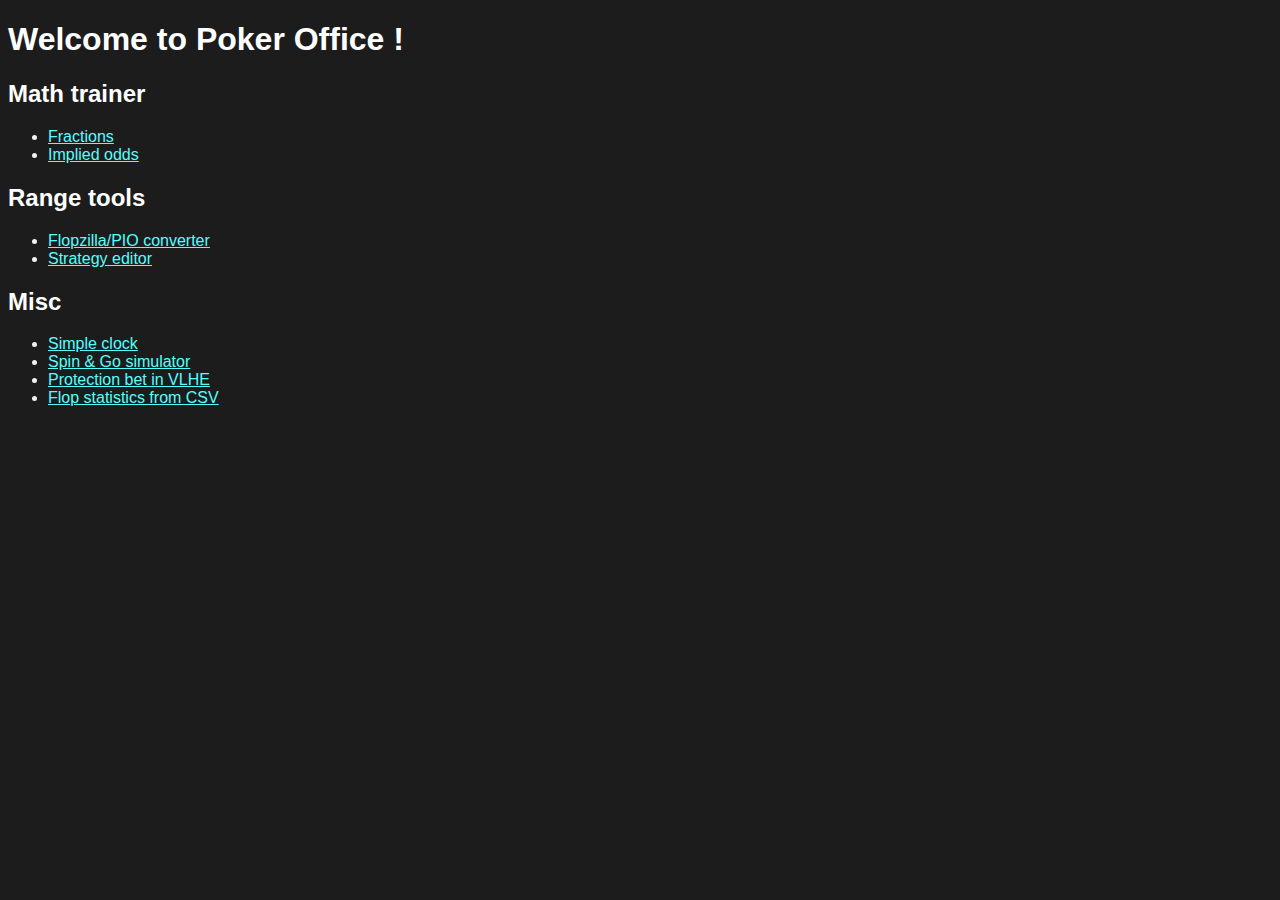
<file: index.html>
<!DOCTYPE html>
<html lang="en">
  <head>
    <meta charset="UTF-8">
    <title>Poker Office</title>
    <link rel="stylesheet" type="text/css" href="/style.css">
  </head>

  <body>
    <h1>Welcome to Poker Office !</h1>

    <nav class="section-list">
      <h2>Math trainer</h2>
      <ul>
        <li><a href="math/fractions.html">Fractions</a></li>
        <li><a href="math/impliedOdds.html">Implied odds</a></li>
      </ul>

      <h2>Range tools</h2>
      <ul>
        <li><a href="range/converter.html">Flopzilla/PIO converter</a></li>
        <li><a href="range/viewer.html">Strategy editor</a></li>
      </ul>

      <h2>Misc</h2>
      <ul>
        <li><a href="clock.html">Simple clock</a></li>
        <li><a href="expresso.html">Spin & Go simulator</a></li>
        <li><a href="vlhe-protect.html">Protection bet in VLHE</a></li>
        <li><a href="betFrequenciesFromCsv.html">Flop statistics from CSV</a></li>
      </ul>

    </nav>

  </body>
</html>
</file>
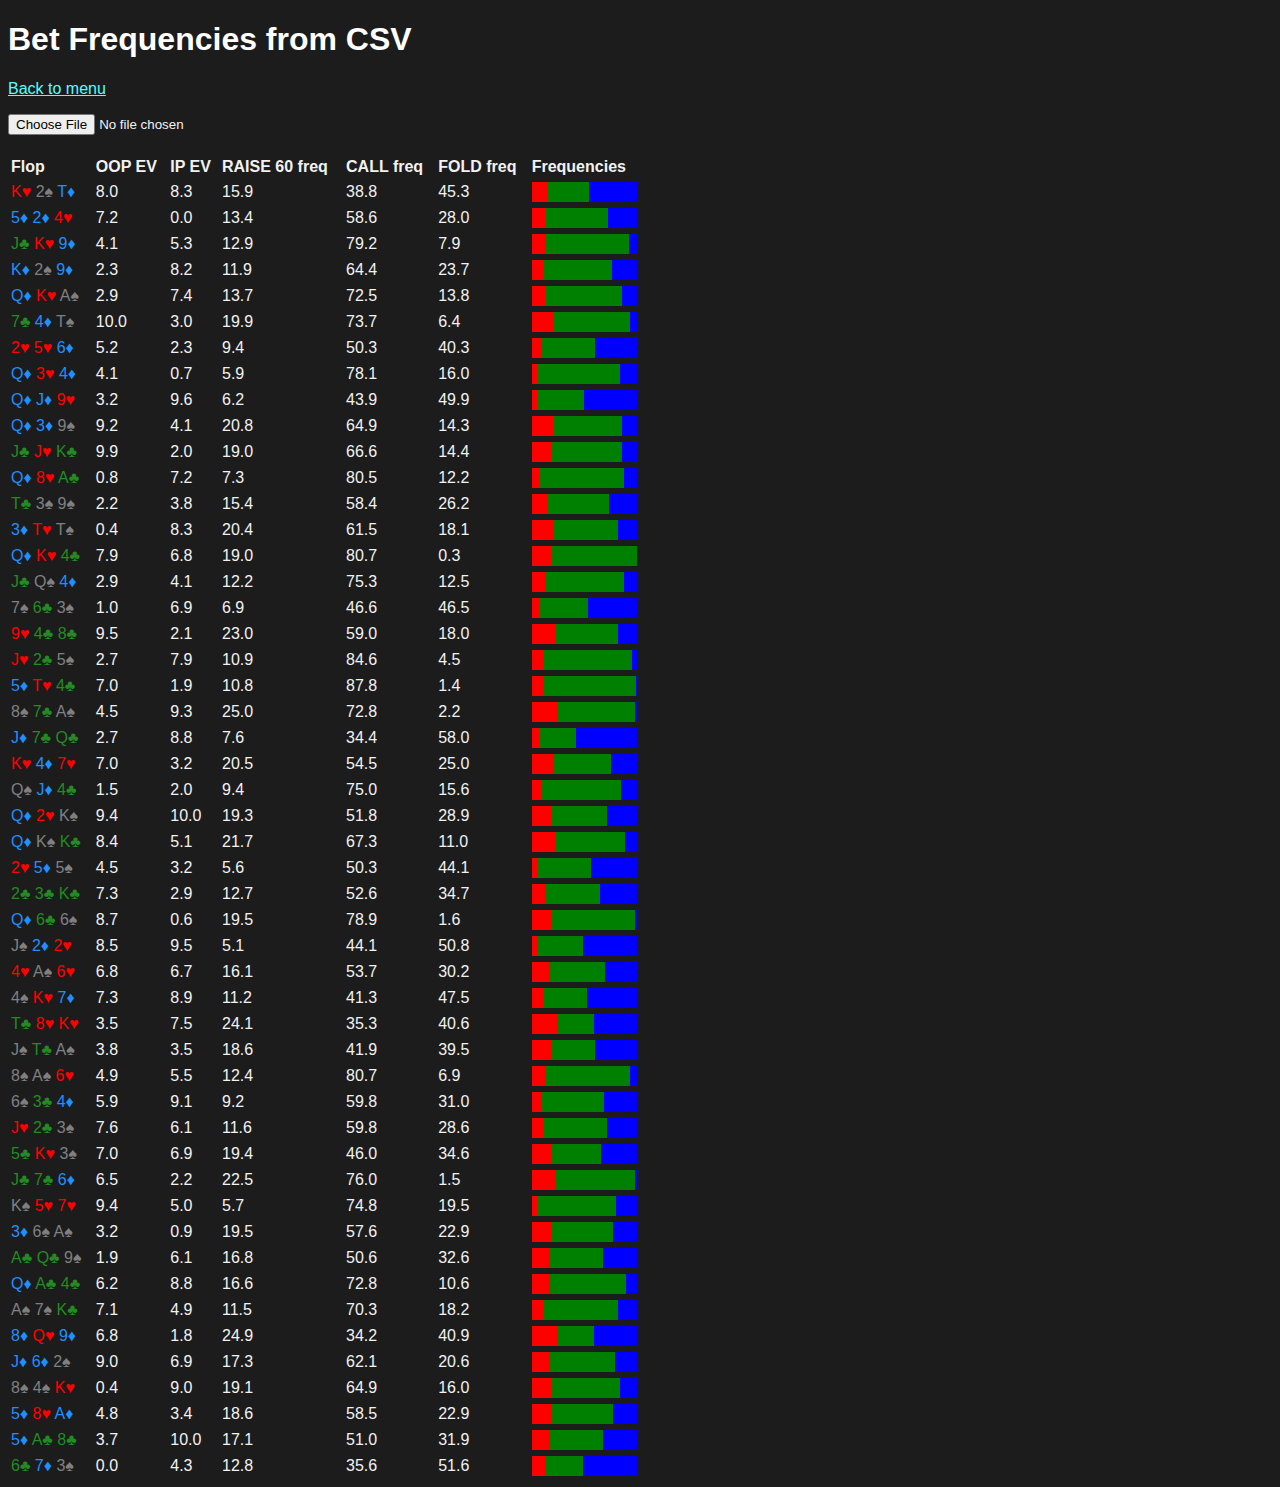
<file: betFrequenciesFromCsv.html>
<!DOCTYPE html>
<html lang="en">
<head>
    <meta charset="UTF-8">
    <title>PokerOffice</title>
    <link rel="stylesheet" type="text/css" href="/style.css">
    <script src="/poker.js"></script>
    <style>
        table {
            width: 50%;
            border-collapse: collapse;
            margin-top: 20px;
        }
        th, td {
            padding: 3px;
            text-align: left;
            cursor: pointer;
        }
        .bar-container {
            display: flex;
            width: 100%;
            height: 20px;
        }
        .bar {
            height: 100%;
        }
        .bar-bet { background-color: red; }
        .bar-fold { background-color: blue; }
        .bar-call, .bar-check { background-color: green; }
        .sorted-asc::after { content: " ▲"; }
        .sorted-desc::after { content: " ▼"; }
    </style>
</head>
<body>

    <h1>Bet Frequencies from CSV</h1>
    <p><a href="/index.html">Back to menu</a></p>
    <input type="file" id="csvFileInput" accept=".csv">
    <table id="dataTable"></table>

    <script>
        let currentSortColumn = null;
        let sortAscending = true;

        function createBarChart(frequencies, labels) {
            const container = document.createElement("div");
            container.className = "bar-container";

            frequencies.forEach((freq, index) => {
                if (freq > 0) {
                    const bar = document.createElement("div");
                    bar.className = `bar bar-${labels[index].toLowerCase()}`;
                    bar.style.width = freq + "%";
                    container.appendChild(bar);
                }
            });

            return container;
        }

        function sortTable(columnIndex) {
            const table = document.getElementById("dataTable");
            let rows = Array.from(table.rows).slice(1);
            const isNumeric = !isNaN(parseFloat(rows[0].cells[columnIndex].textContent));
            
            sortAscending = currentSortColumn === columnIndex ? !sortAscending : true;
            currentSortColumn = columnIndex;
            
            const sortedRows = rows.sort((rowA, rowB) => {
                let cellA = rowA.cells[columnIndex].textContent.trim();
                let cellB = rowB.cells[columnIndex].textContent.trim();
                let comparison = isNumeric ? parseFloat(cellA) - parseFloat(cellB) : cellA.localeCompare(cellB);
                return sortAscending ? comparison : -comparison;
            });
            
            sortedRows.forEach(row => table.appendChild(row));
            updateSortIndicators(columnIndex);
        }

        function updateSortIndicators(columnIndex) {
            document.querySelectorAll("th").forEach((th, index) => {
                th.classList.remove("sorted-asc", "sorted-desc");
                if (index === columnIndex) {
                    th.classList.add(sortAscending ? "sorted-asc" : "sorted-desc");
                }
            });
        }

        async function loadTableFromCSV(filePath) {
            const rows = await fetchCSV(filePath);
            populateTable(rows);
        }

        function parseCSV(csv) {
            return csv.trim().split("\n").map(row => row.split(","));
        }

        function handleFileUpload(event) {
            const file = event.target.files[0];
            if (!file) return;

            const reader = new FileReader();
            reader.onload = function(e) {
                const rows = parseCSV(e.target.result);
                populateTable(rows);
            };
            reader.readAsText(file);
        }

        function populateTable(rows) {
            const table = document.getElementById("dataTable");
            table.innerHTML = ""; // Clear previous content

            const headers = rows[0];
            const freqColumns = [];
            const labels = [];

            headers.forEach((header, index) => {
                if (header.includes("freq")) {
                    freqColumns.push(index);
                    const actionName = header.toLowerCase();
                    if (actionName.includes("bet")) labels.push("bet");
                    else if (actionName.includes("raise")) labels.push("bet");
                    else if (actionName.includes("fold")) labels.push("fold");
                    else if (actionName.includes("call")) labels.push("call");
                    else if (actionName.includes("check")) labels.push("check");
                }
            });

            // Create table header
            const thead = document.createElement("tr");
            headers.forEach((header, index) => {
                let th = document.createElement("th");
                th.textContent = index === 0 ? "Flop" : header;
                th.onclick = () => sortTable(index);
                thead.appendChild(th);
            });

            let freqTh = document.createElement("th");
            freqTh.textContent = "Frequencies";
            thead.appendChild(freqTh);
            table.appendChild(thead);

            // Create table body
            rows.slice(1).forEach(row => {
                let tr = document.createElement("tr");

                row.forEach((cell, index) => {
                    let td = document.createElement("td");
                    td.innerHTML = index === 0 ? colorizeCards(cell) : cell;
                    tr.appendChild(td);
                });

                // Merge frequencies into a single column with bar chart
                const freqValues = freqColumns.map(i => parseFloat(row[i]) || 0);
                let freqTd = document.createElement("td");
                freqTd.appendChild(createBarChart(freqValues, labels));
                tr.appendChild(freqTd);

                table.appendChild(tr);
            });
        }

        document.getElementById("csvFileInput").addEventListener("change", handleFileUpload);
        loadTableFromCSV('/data/data.csv');
    </script>
</body>
</html>
</file>
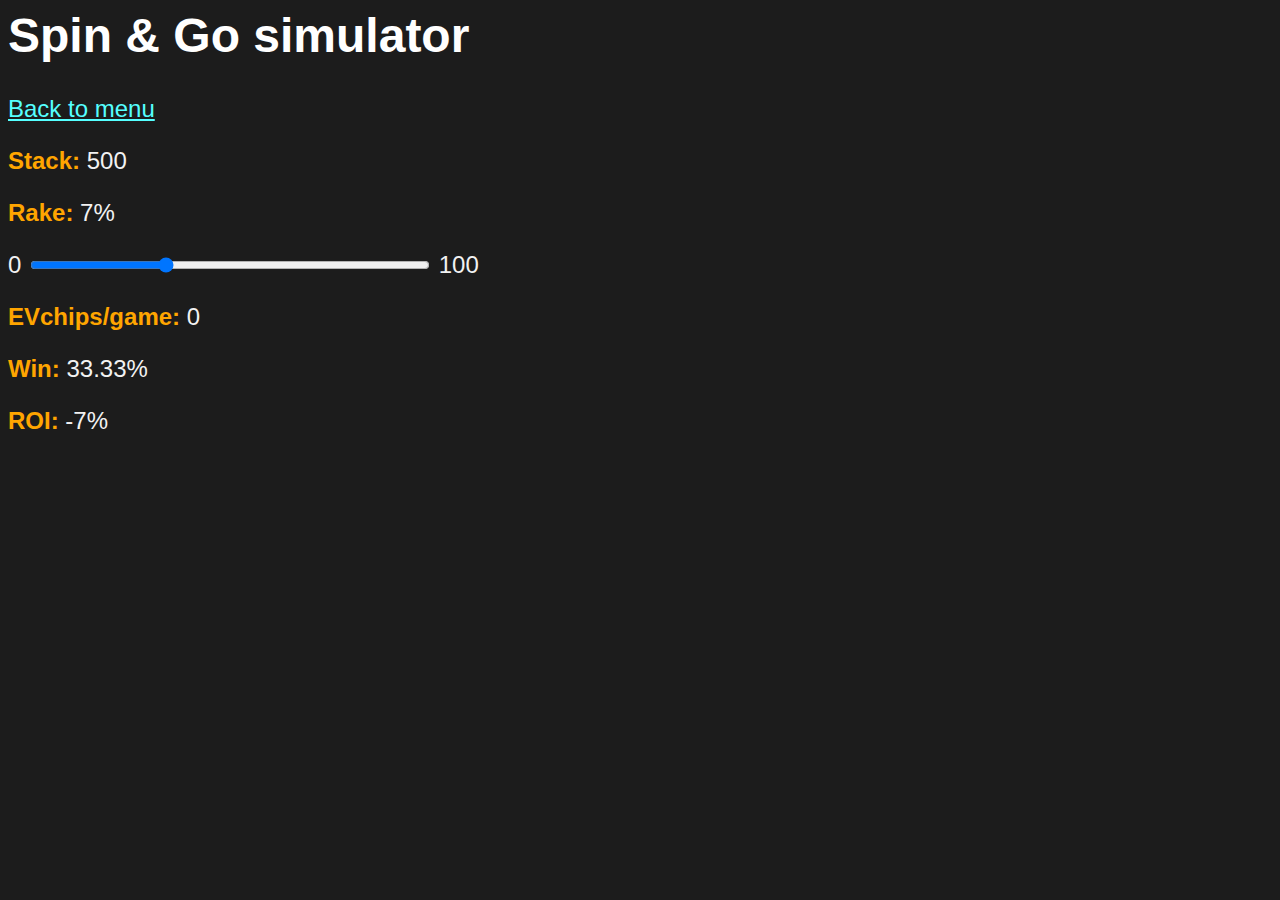
<file: expresso.html>
<html lang="en">
  <head>
    <title>PokerOffice / Spins</title>
    <link rel="stylesheet" type="text/css" href="/style.css">
    <style>
      body {
        font-size: 24px;
      }
      .slider input[type="range"] {
        width: 50%;
        max-width: 400px;
        background-color: lightgray;
      }
    </style>
  </head>
  <body>
    <h1>Spin & Go simulator</h1>
    <a href="/index.html">Back to menu</a>

    <p><strong>Stack:</strong> <span id="stack"></span></p>
    <p><strong>Rake:</strong> <span id="rake"></span>%</p>

    <div class="slider">
      0 <input type="range" id="evSlider" value="0"> 100
    </div>

    <p><strong>EVchips/game:</strong> <span id="value1"></span></p>
    <p><strong>Win:</strong> <span id="value2"></span>%</p>
    <p><strong>ROI:</strong> <span id="value3"></span>%</p>

    <script>
      function round(x, decimals=2) {return Number(x.toFixed(decimals))}

      const STACK = 500;
      const RAKE = 0.07;

      document.getElementById("stack").innerText = STACK;
      document.getElementById("rake").innerText = round(RAKE * 100);

      const evSlider = document.getElementById("evSlider");
      evSlider.min = -STACK;
      evSlider.max = 2 * STACK;

      const slider1Value = document.getElementById("value1");
      const slider2Value = document.getElementById("value2");
      const slider3Value = document.getElementById("value3");

      function updateValues() {
        reference = parseFloat(evSlider.value);
        win_percentage = (STACK + reference) / (3 * STACK) * 100;

        slider1Value.innerText = reference;
        slider2Value.innerText = round(win_percentage);
        slider3Value.innerText = round(win_percentage * 3 * (1 - RAKE) - 100);
      }
      updateValues();

      evSlider.addEventListener("input", function () {
        updateValues();
      });
    </script>
  </body>
</html>
</file>
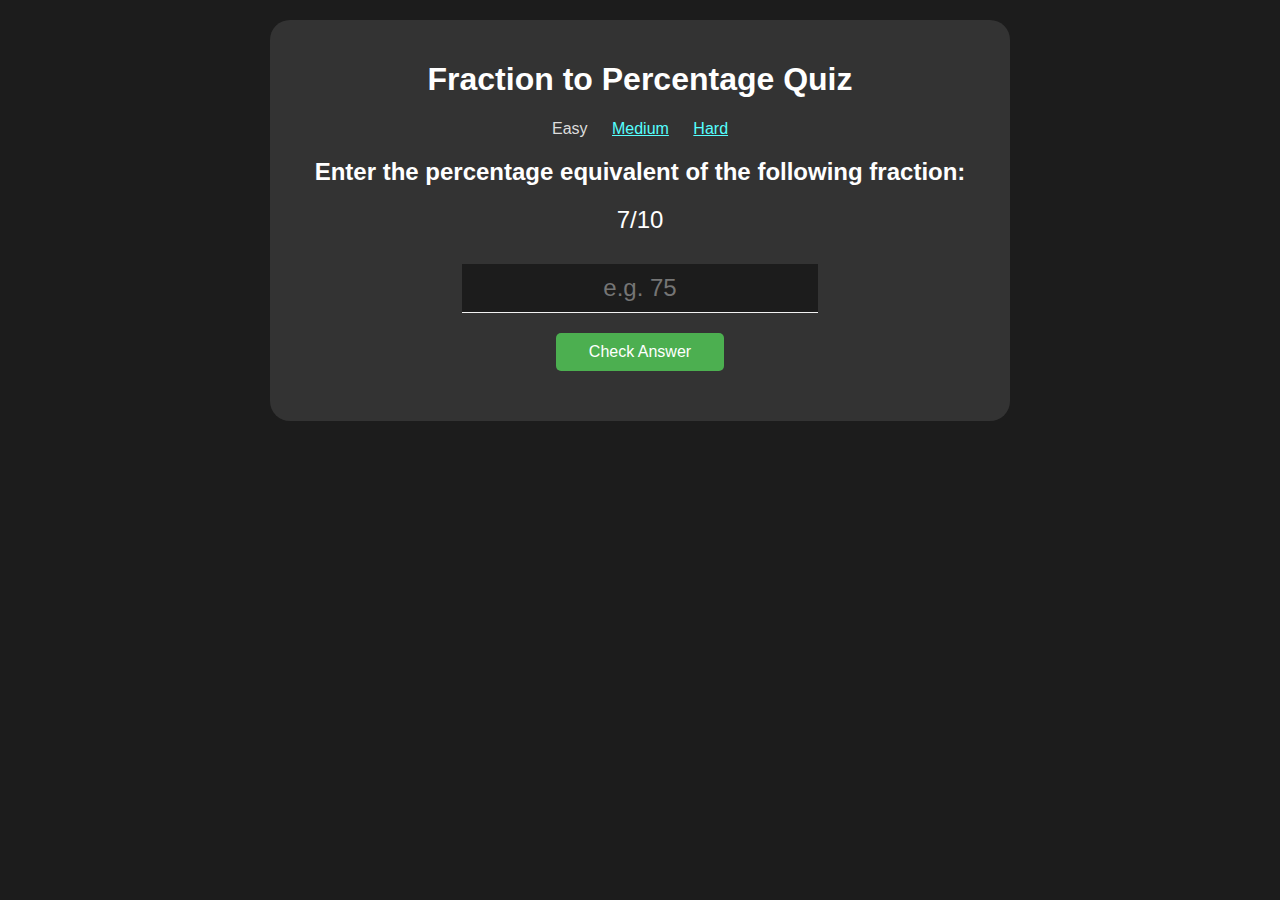
<file: mental_calc.html>
<!DOCTYPE html>
<html lang="en">
<head>
  <meta charset="UTF-8">
  <title>Fraction to Percentage Quiz</title>
  <link rel="stylesheet" href="style.css">
  <style>
    input[type="text"] {
      background-color: #1c1c1c;
      color: #f2f2f2;
      border: none;
      border-bottom: 1px solid #f2f2f2;
      font-size: 24px;
      margin: 10px;
      padding: 10px;
      text-align: center;
      width: 60%;
    }
    input[type="submit"] {
      background-color: #4CAF50;
      border: none;
      border-radius: 5px;
      color: #ffffff;
      cursor: pointer;
      font-size: 16px;
      margin: 10px;
      padding: 10px;
      width: 30%;
    }
    .result {
      color: #ffffff;
      font-size: 24px;
      margin: 20px auto;
      text-align: center;
      width: 80%;
      max-width: 600px;
    }
    .question {
      color: #ffffff;
      font-size: 24px;
      margin: 20px auto;
      text-align: center;
      width: 80%;
      max-width: 600px;
    }
    .level-links {
      text-align: center;
    }

    .level-links a {
      color: #5ff;
      margin: 0 10px;
    }

    .level-links a.disabled {
      color: #ddd;
      cursor: not-allowed;
      pointer-events: none;
    }
  </style>
</head>
<body>
  <div class="container">
    <h1>Fraction to Percentage Quiz</h1>
    <div class="level-links">
      <a href="?level=1" id="link_level1">Easy</a>
      <a href="?level=2" id="link_level2">Medium</a>
      <a href="?level=3" id="link_level3">Hard</a>
    </div>
    <h2>Enter the percentage equivalent of the following fraction:</h2>
    <form autocomplete="off" onsubmit="event.preventDefault(); checkAnswer();">
      <div class="question" id="question"></div>
      <input type="text" id="answer" placeholder="e.g. 75">
      <input type="submit" value="Check Answer">
    </form>
    <div class="result" id="result"></div>
  </div>
  <script>
    const urlParams = new URLSearchParams(window.location.search);
    const level = parseInt(urlParams.get('level')) || 1;

    const disabledLink = document.getElementById('link_level' + level);
    disabledLink.classList.add('disabled');
    disabledLink.removeAttribute('href');

    function generateFraction() {
      // Generate random fractions p/q, with 0 < p < q < C,
      // with C depending on quiz level
      let p, q;
      switch (level) {
        case 2:
          p = getRandomInt(1, 19);
          q = getRandomInt(p + 1, 20);
          break;
        case 3:
          p = getRandomInt(1, 500);
          q = getRandomInt(p + 1, 900);
          p /= 10;
          q /= 10;
          break;
        default:
          p = getRandomInt(1, 9);
          q = getRandomInt(p + 1, 10);
          break;
      }
      return { numerator: p, denominator: q };
    }

    function getRandomInt(min, max) {
      return Math.floor(Math.random() * (max - min + 1)) + min;
    }

    function getPercentage(fraction) {
      // Get the percentage equivalent of a fraction
      return (fraction.numerator / fraction.denominator) * 100;
    }

    function parseFraction(fractionString) {
      var parts = fractionString.split("/");
      return {
        numerator: parseInt(parts[0]),
        denominator: parseInt(parts[1])
      };
    }

    function displayQuestion() {
      // Generate a random fraction
      var fraction = generateFraction();
      var fractionString = fraction.numerator + "/" + fraction.denominator;

      // Display the fraction and clear the answer field
      document.getElementById("question").textContent = fractionString;
      document.getElementById("answer").value = "";

      // Return the percentage equivalent of the fraction
      return getPercentage(fraction);
    }

    function answerMessage(answer, correct) {
      // Generate a correction message according to answer accuracy.
      const accuracy = Math.abs(answer - correct);
      const correctAnswer = correct.toFixed(2);
      if (accuracy <= 0.001) {
        return "Correct!";
      }
      if (accuracy <= 1) {
        return "Good! The correct answer is " + correctAnswer + "%";
      }
      if (accuracy <= 2) {
        return "Close guess. The correct answer is " + correctAnswer + "%";
      }
      return "Incorrect. The correct answer is " + correctAnswer + "%";
    }

    function checkAnswer() {
      // Check if the user's answer is correct
      var answer = document.getElementById("answer").value;
      if (answer == "") {
        document.getElementById("result").innerHTML = "Please enter an answer.";
        return;
      }
      answer = parseFloat(answer);
      if (isNaN(answer)) {
        document.getElementById("result").innerHTML = "Invalid answer. Please enter a number.";
        return;
      }
      var previousQuestion = document.getElementById("question").textContent;
      var percentage = getPercentage(parseFraction(previousQuestion));
      document.getElementById("result").innerHTML = answerMessage(answer, percentage);

      // Generate a new question
      displayQuestion();
    }

    // Display the first question when the page loads
    displayQuestion();
  </script>
</body>
</html>
</file>
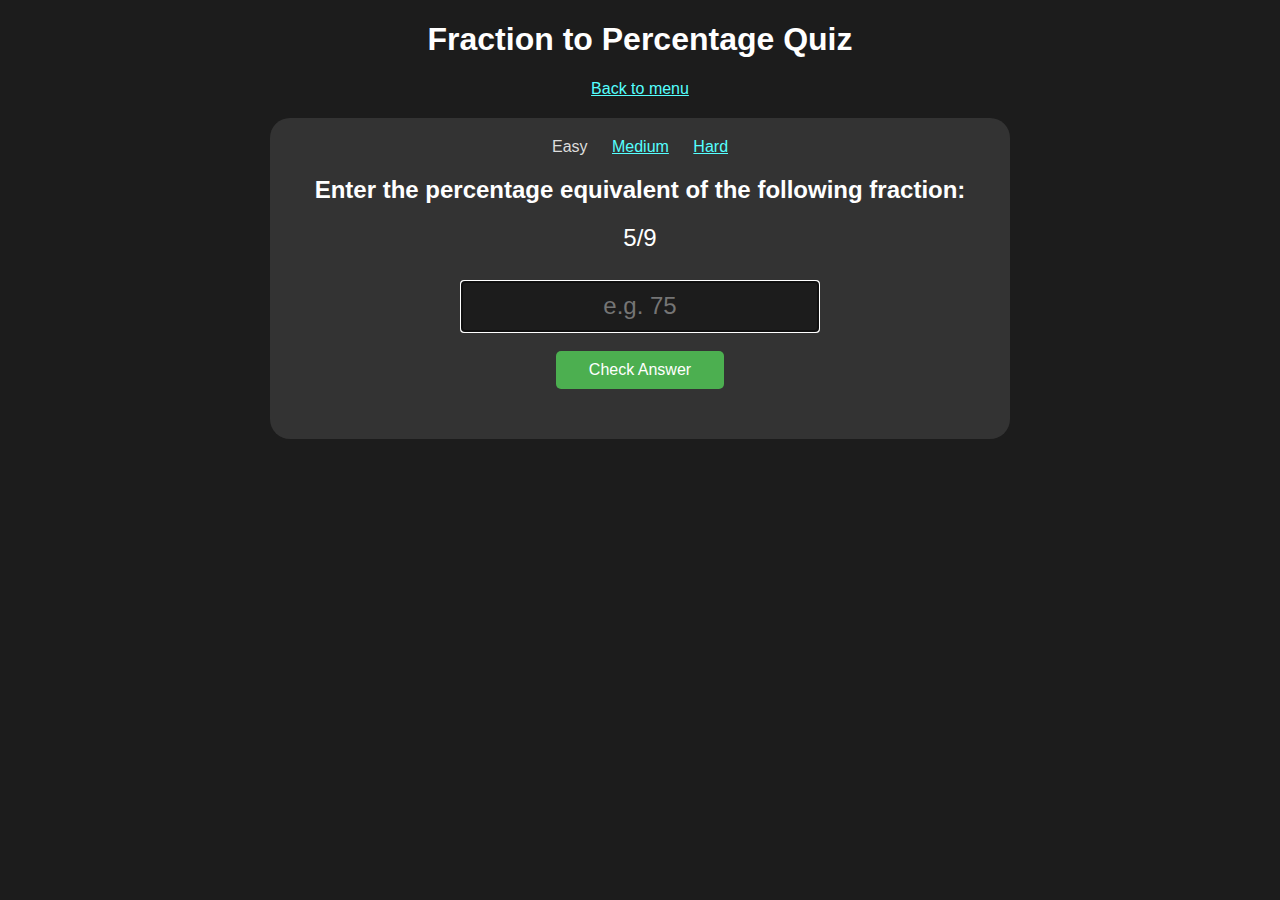
<file: math/fractions.html>
<!DOCTYPE html>
<html lang="en">
<head>
  <meta charset="UTF-8">
  <title>PokerOffice / Fractions</title>
  <link rel="stylesheet" href="/style.css">
  <link rel="stylesheet" href="quiz.css">
</head>

<body>
  <div style="text-align: center;">
    <h1>Fraction to Percentage Quiz</h1>
    <a href="/index.html">Back to menu</a>

    <div class="container">
      <div class="level-links">
        <a href="?level=1" id="link_level1">Easy</a>
        <a href="?level=2" id="link_level2">Medium</a>
        <a href="?level=3" id="link_level3">Hard</a>
      </div>
      <h2>Enter the percentage equivalent of the following fraction:</h2>
      <form autocomplete="off" onsubmit="event.preventDefault(); checkAnswer();">
        <div class="question" id="question"></div>
        <input type="text" id="answer" placeholder="e.g. 75">
        <input type="submit" value="Check Answer">
      </form>
      <div class="result" id="result"></div>
    </div>
  </div>

  <script src="math.js"></script>
  <script src="quizLevel.js"></script>
  <script>
    function displayQuestion() {
      // Generate a random fraction
      var fraction = generateFraction();
      var fractionString = fraction.numerator + "/" + fraction.denominator;

      // Display the fraction and clear the answer field
      document.getElementById("question").textContent = fractionString;
      document.getElementById("answer").value = "";

      // Return the percentage equivalent of the fraction
      return getPercentage(fraction);
    }

    function checkAnswer() {
      // Check if the user's answer is correct
      var answer = document.getElementById("answer").value;
      if (answer == "") {
        document.getElementById("result").innerHTML = "Please enter an answer.";
        return;
      }
      answer = parseFloat(answer);
      if (isNaN(answer)) {
        document.getElementById("result").innerHTML = "Invalid answer. Please enter a number.";
        return;
      }
      let previousQuestion = document.getElementById("question").textContent;
      let fraction = parseFraction(previousQuestion)
      let percentage = getPercentage(fraction);

      document.getElementById("result").innerHTML = (
        `<p><strong>Your answer:</strong> ${fraction.display} = ${answer}%</p>`
        + "<p>" + answerMessage(answer, percentage) + "</p>"
      );

      // Generate a new question
      displayQuestion();
    }

    // Display the first question when the page loads
    displayQuestion();
    document.getElementById("answer").focus();
  </script>
</body>
</html>
</file>
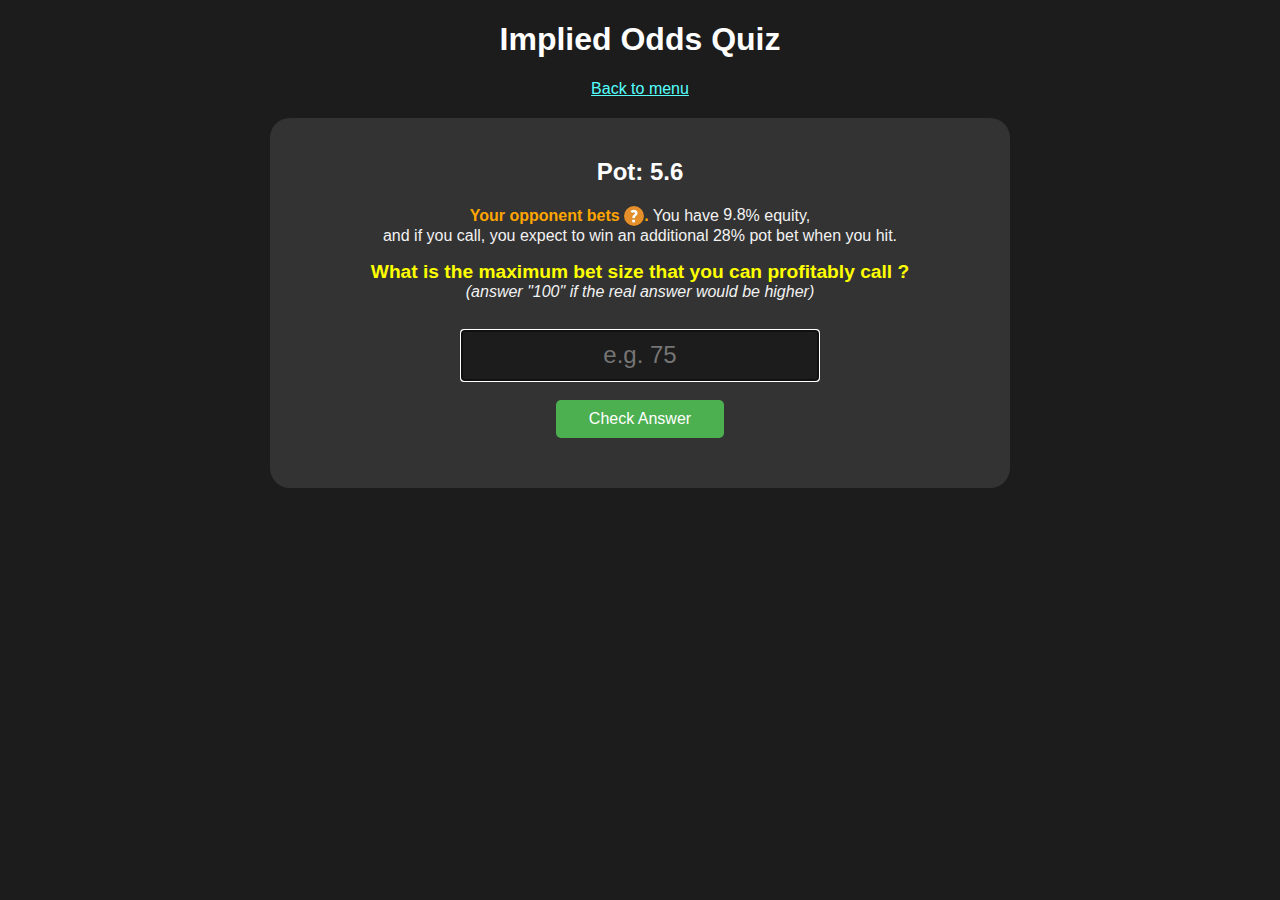
<file: math/impliedOdds.html>
<!DOCTYPE html>
<html lang="en">
<head>
  <meta charset="UTF-8">
  <title>PokerOffice / Implied Odds</title>
  <link rel="stylesheet" href="/style.css">
  <link rel="stylesheet" href="quiz.css">
</head>

<body>
  <div style="text-align: center;">
    <h1>Implied Odds Quiz</h1>
    <a href="/index.html">Back to menu</a>

    <div class="container">
      <h2>Pot: <span id="potValue"></span></h2>
      <p>
        <span class="strongIf-question-oppBet">Your opponent bets <span id="valueOppBet"></span>.</span>
        <span class="strongIf-question-equity">You have <span id="valueEquity"></span>% equity,</span><br>
        and if you call, you expect to win an additional
        <span class="strongIf-question-implied"><span id="valueImplied"></span>% pot bet</span>
        when you hit.
      </p>
      <p id="question"></p>
      <form autocomplete="off" onsubmit="event.preventDefault(); checkAnswer();">
        <input type="text" id="answer" placeholder="e.g. 75">
        <input type="submit" value="Check Answer">
      </form>
      <div class="result" id="resultError" hidden>Invalid answer. Please input a number.</div>
      <div id="resultSuccess" hidden>
        <h3>Previous question:</h3>
        <table border="1" class="padded">
          <tr><th>Pot</th><th>Opponent bet</th><th>Equity</th><th>EQR bonus</th></tr>
          <tr>
            <td><span id="resultPot"></span></td>
            <td class="strongIf-result-oppBet"><span id="resultOppBet"></span></td>
            <td class="strongIf-result-equity"><span id="resultEquity"></span>%</td>
            <td class="strongIf-result-implied"><span id="resultImplied"></span>%</td>
          </tr>
        </table>
        <p class="result"><strong>Your answer:</strong> <span id="userAnswer"></span></p>
        <p class="result" id="answerMessage"></p>
      </div>
    </div>
  </div>

  <script src="math.js"></script>
  <script>
    const placeholder = '<img src="/Icons/chess/mistake.svg" width="20"/>';
    var problemData = [];

    function displayQuestion() {
      // Reset styles from previous questions
      document.querySelectorAll("[class^='strongIf-question-']").forEach((element) => {
        element.classList.remove('strong');
      });

      // Generate random values for pot, opponent bet, equity, and implied odds
      var pot = Math.floor(Math.random() * 400) / 10 + 5; // Random pot size between 5 and 45
      var opponentBet = Math.floor(10 * pot * (Math.random() + 0.2)) / 10; // Random opponent bet size between 20% and 120% pot
      var equity = Math.floor(Math.random() * 250 + 30) / 10; // Random equity between 3 and 28
      var impliedOdds = Math.floor(Math.random() ** 1.5 * 176) + 25; // Random implied odds between 25% and 200%

      var questionText = "";

      // Choose a random value to quiz user
      switch (Math.floor(Math.random() * 3)) {
        case 0:
          // Hide opponent bet
          opponentBet = null;
          questionText = `
            <b class="question-em">What is the maximum bet size that you can profitably call ?</b><br>
            <i>(answer "100" if the real answer would be higher)</i>
          `;
          document.querySelectorAll(".strongIf-question-oppBet").forEach((element) => {
            element.classList.add('strong');
          });
          break;
        case 1:
          // Hide equity
          equity = null;
          questionText = `<b class="question-em">What is your minimum equity (in %) to profitably call ?</b>`;
          document.querySelectorAll(".strongIf-question-equity").forEach((element) => {
            element.classList.add('strong');
          });
          break;
        case 2:
          // Hide implied odds
          impliedOdds = null;
          questionText = `
            <b class="question-em">What additional pot % do you need to win to profitably call ?</b><br>
            <i>(answer "0" if the implied odds are not needed)</i>
          `;
          document.querySelectorAll(".strongIf-question-implied").forEach((element) => {
            element.classList.add('strong');
          });
          break;
      }

      // Display the question and clear the answer field
      problemData = [pot, opponentBet, equity, impliedOdds];
      document.getElementById("potValue").innerHTML = pot;
      document.getElementById("valueOppBet").innerHTML = opponentBet ?? placeholder;
      document.getElementById("valueEquity").innerHTML = equity ?? placeholder;
      document.getElementById("valueImplied").innerHTML = impliedOdds ?? placeholder;
      document.getElementById("answer").value = "";
      document.getElementById("question").innerHTML = questionText;
    }

    function checkAnswer() {
      // Check if the user's answer is correct
      var answer = document.getElementById("answer").value;
      answer = parseFloat(answer);
      if (isNaN(answer)) {
        document.getElementById("resultError").removeAttribute('hidden');
        document.getElementById("resultSuccess").setAttribute('hidden', '');
        return;
      }

      document.getElementById("resultError").setAttribute('hidden', '');
      document.getElementById("resultSuccess").removeAttribute('hidden');

      var [pot, opponentBet, equity, impliedOdds] = problemData;
      var correctAnswer = 0;
      if (opponentBet == null) {
        let trueEquity = equity * (100 + impliedOdds) / 10000;
        if (trueEquity >= 0.5)
          correctAnswer = 100;
        else correctAnswer = Math.min(100, pot * trueEquity / (1 - 2 * trueEquity));
      }
      else if (equity == null)
        correctAnswer = opponentBet / (pot + 2*opponentBet) / (impliedOdds/100 + 1) * 100;
      else 
        correctAnswer = Math.max(0, 10000 * opponentBet / ((pot + 2* opponentBet) * equity) - 100);

      // Reset styles from previous questions
      document.querySelectorAll("[class^='strongIf-result-']").forEach((element) => {
        element.classList.remove('strong');
      });
      document.getElementById("resultPot").innerHTML = pot;
      document.getElementById("resultOppBet").innerHTML = opponentBet ?? placeholder;
      document.getElementById("resultEquity").innerHTML = equity ?? placeholder;
      document.getElementById("resultImplied").innerHTML = impliedOdds ?? placeholder;

      document.getElementById("userAnswer").innerHTML = answer;
      document.getElementById("answerMessage").innerHTML = answerMessage(answer, correctAnswer);

      displayQuestion();
    }

    // Display the first question when the page loads
    displayQuestion();
    document.getElementById("answer").focus();
  </script>
</body>
</html>
</file>
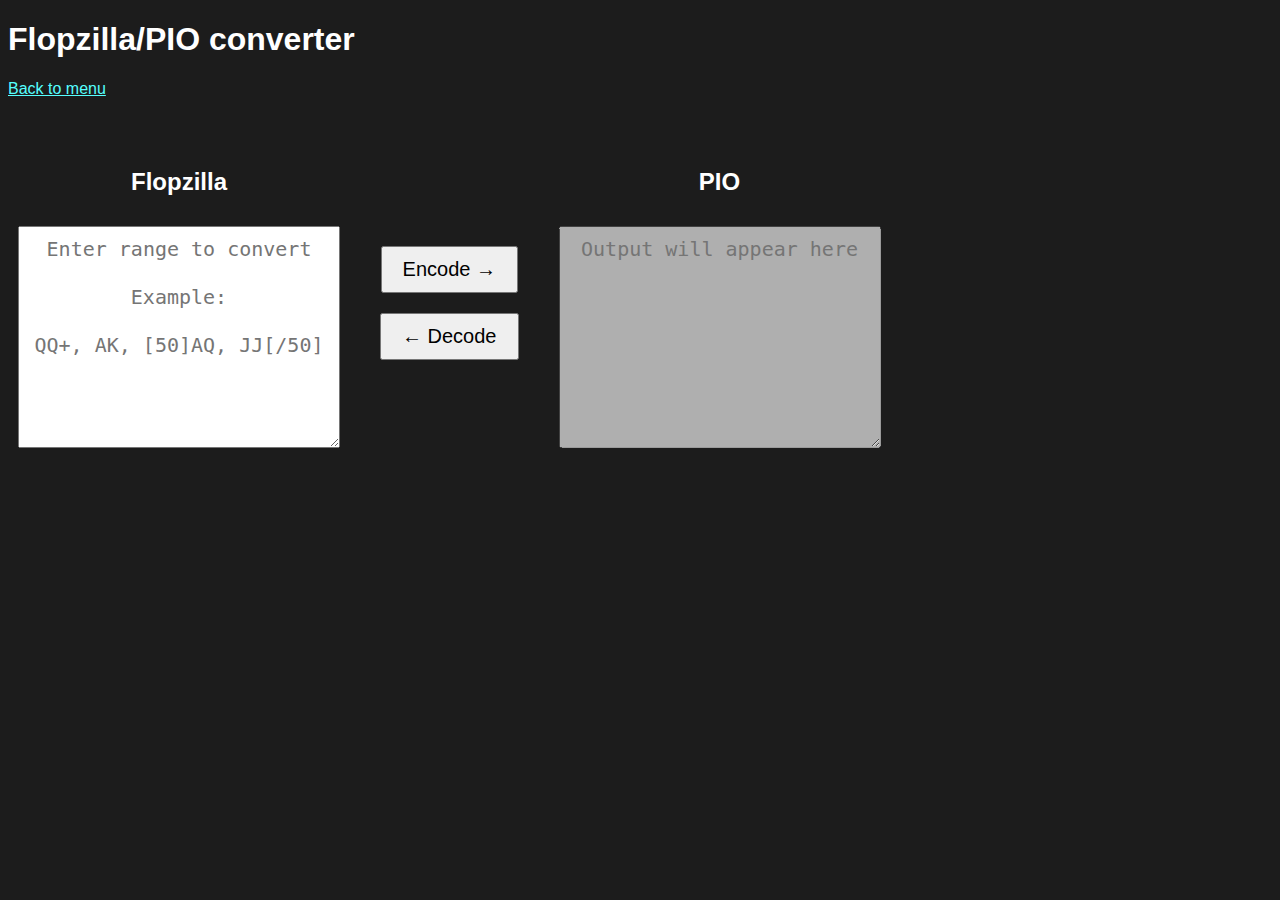
<file: range/converter.html>
<!DOCTYPE html>
<html lang="en">
<head>
	<title>PokerOffice / Range converter</title>
	<link rel="stylesheet" href="/style.css">
	<style>
		input[type="text"],
		textarea {
			font-size: 20px;
			padding: 10px;
			margin: 10px;
			width: 300px;
			height: 200px;
			text-align: center;
		}

		button {
			padding: 10px 20px;
			font-size: 20px;
			margin: 10px;
		}

		.form-container {
			display: flex;
			flex-direction: row;
			align-items: center;
			margin-top: 50px;
		}

		.input-container, .buttons {
			display: flex;
			flex-direction: column;
			align-items: center;
			margin-right: 20px;
		}

		.output-container {
			display: flex;
			flex-direction: column;
			align-items: center;
		}

	</style>
</head>
<body>
	<h1>Flopzilla/PIO converter</h1>
	<a href="/index.html">Back to menu</a>
	<div class="form-container">
		<div class="input-container">
			<h2>Flopzilla</h2>
			<textarea
				rows="0"
				type="text" id="input-field"
				placeholder="Enter range to convert
				Example:
				QQ+, AK, [50]AQ, JJ[/50]"></textarea>
		</div>
		<div class="buttons">
			<button id="encode-button">Encode →</button>
			<button id="decode-button">← Decode</button>
		</div>
		<div class="output-container">
			<h2>PIO</h2>
			<textarea id="output-field" placeholder="Output will appear here" disabled></textarea>
		</div>
	</div>
	<script>
		const inputField = document.getElementById("input-field");
		const encodeButton = document.getElementById("encode-button");
		const decodeButton = document.getElementById("decode-button");
		const outputField = document.getElementById("output-field");

		function convert(input) {
				const data = input.split(',');
				const result = {};

				data.forEach((item) => {
						if (!item) return;

						const items = item.split(':');
						let weight = 100;
						if (items.length === 2) {
							weight = items[1] * 100
						}

						if (!(weight in result)) result[weight] = [];
						result[weight].push(items[0]);
				});

				let output = '';
				for (const key in result) {
						output += '[' + key + ']' + result[key].join(',') + '[/' + key + '],';
				}

				return output.slice(0, -1);
		}

		function reverseConversion(input) {
			const pattern = /\[(\d+(\.\d+)?%?)\]([^[]*)\[\/.*?\]/g;
			return input.replace(pattern, (match, weight, _, tokens) => {
				weight = Number(weight) / 100;
				tokens = tokens.split(',');
				return tokens.map((token) => `${token.trim()}:${weight}`).join(', ');
			});
		}

		// Buttons functions
		const encode = () => {
			let input = inputField.value;
			outputField.value = reverseConversion(input);
		};

		const decode = () => {
			let input = outputField.value.trim();
			inputField.value = convert(input);
		};

		// Add event listeners to the buttons
		encodeButton.addEventListener("click", encode);
		decodeButton.addEventListener("click", decode);
	</script>
</body>
</html>
</file>
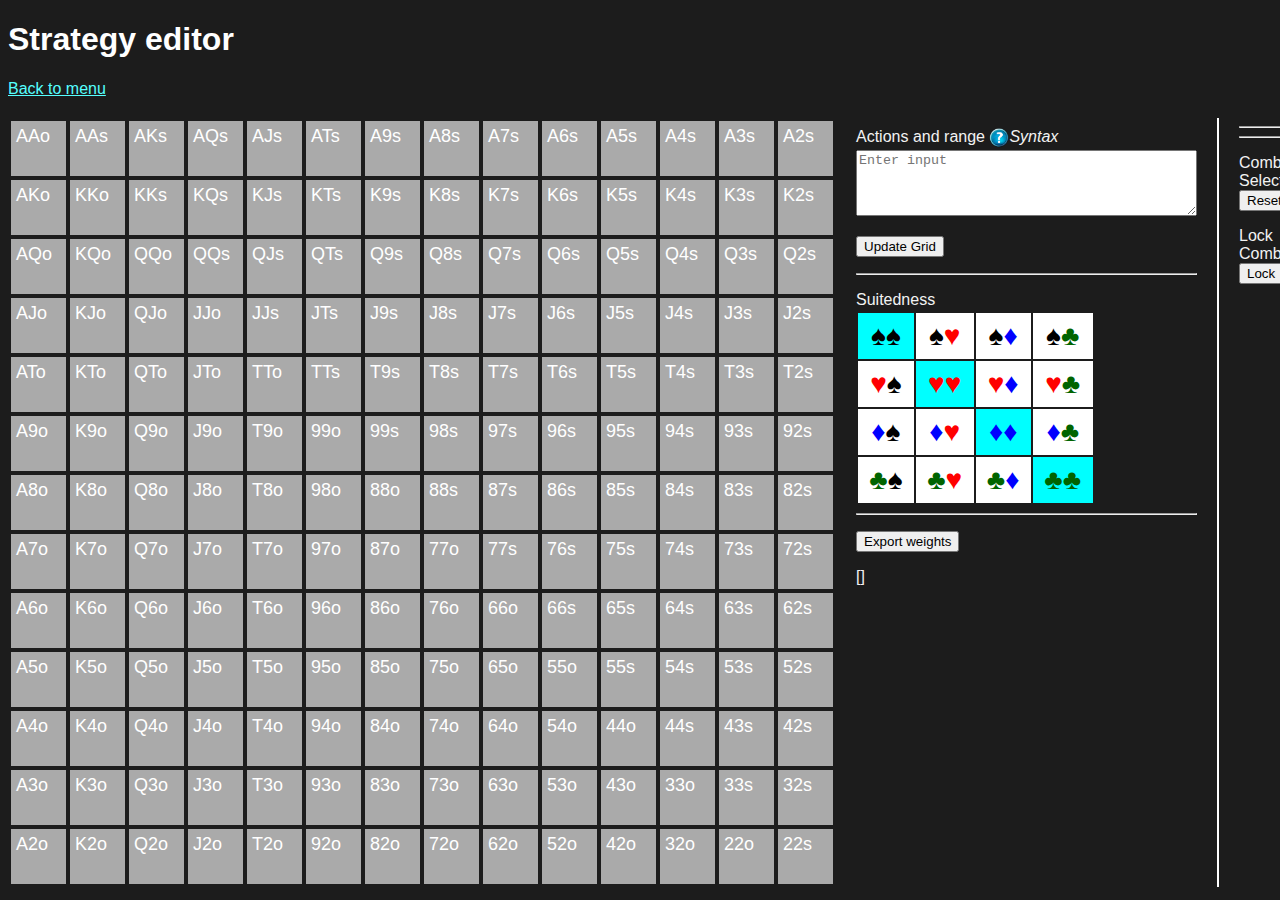
<file: range/viewer.html>
<!DOCTYPE html>
<html>

<head>
	<meta charset="UTF-8">
	<title>PokerOffice / Range viewer</title>
	<link rel="stylesheet" href="/style.css">
	<link rel="stylesheet" href="./viewer.css">
</head>

<body>
	<h1>Strategy editor <span id="titleBoard"></span></h1>
	<a href="/index.html">Back to menu</a>

	<div id="gridContainer" style="display: flex; flex-direction: row; gap: 20px; margin-top: 20px;">
		<!-- Holes matrix -->
		<div id="gridWrapper">
			<table id="grid"></table>
		</div>

		<!-- User parameters -->
		<div id="userInput">
			<p style="margin: 10px 0 2px;">
				Actions and range
				<span class="expand-button no-select" onclick="toggleExpand('handsInput')">
					<img src="/img/help.png" width="20">Syntax
				</span>
			</p>
			<div class="expandable-box">
				
				<div id="handsInput" class="default-input">
					<p>4 lines of <i>Board</i>, <i>Actions</i>, <i>Hands</i>, <i>Weights</i></p>
					<p>Example: Cbet strategy SB vs BB</p>
					<iframe class="codeblock" src="./sampleInput.html" height="110px"></iframe>
				</div>
			</div>
			<textarea id="inputArea" rows="4" cols="40" placeholder="Enter input"></textarea>
			<p><button onclick="updateGrid()">Update Grid</button></p>

			<hr>

			<!-- Suit control tool -->
			<p style="margin-bottom: 2px;">Suitedness</p>
			<table id="suitednessTable"></table>

			<hr>

			<p><button onclick="fillExportedWeights()">Export weights</button></p>
			<p id="exportedWeights" style="width: 300px; word-wrap: break-word;">[]</p>
		</div>

		<div class="vertical-bar"></div>

		<!-- Combo viewer -->
		<div id="comboViewer">
			<div id="actionsViewer"></div>

			<hr>

			<div id="combosHovered"></div>

			<hr>

			<div id="combosSelector">
				<p>
					Combo Selector
					<button onclick="Game.resetSelectedCombos()">Reset</button>
				</p>

        <div id="lockCombosArea">
            <p>Lock Combos: <button onclick="lockCombos()">Lock</button></p>
            <table id="lockInputs">
                <!-- Generate float inputs for each action -->
                <!-- The inputs will be populated dynamically based on Game.actions -->
            </table>
        </div>

				<table id="combosSelectedTable"></table>
			</div>
		</div>
	</div>
</body>

<script src="grid.js"></script>
<script>
	function toggleExpand(divId) {
		const elem = document.getElementById(divId);
		const style = getComputedStyle(elem);

		if (style.display === "block") {
			elem.style.display = "none";
		} else {
			elem.style.display = "block";
		}
	}

	function fillExportedWeights() {
		document.getElementById("exportedWeights").innerHTML = String(Game.exportWeights());
	}

	// Restore the values of textareas from localStorage if available
	document.getElementById("inputArea").value = localStorage.getItem("inputArea");

	// Save the values of textareas to localStorage on change
	document.getElementById("inputArea").addEventListener("input", function() {
		localStorage.setItem("inputArea", this.value);
	});
</script>
</html>
</file>
<file: style.css>
body {
  background-color: #1c1c1c;
  color: #f2f2f2;
  font-family: Arial, sans-serif;
  font-size: 16px;
}

h1, h2 {
  color: #ffffff;
}

strong, .strong {
  color: orange;
  font-weight: bold;
}

.container {
  margin: 20px auto;
  padding: 20px;
  background-color: #333333;
  border-radius: 20px;
  max-width: 700px;
  text-align: center;
}
.container table {
  margin-left: auto;
  margin-right: auto;
}
form {
  margin: 20px auto;
  text-align: center;
  width: 80%;
  max-width: 600px;
}

a {
  color: #5ff;
}

a:hover {
  color: orange;
}

a:active {
  color: yellow;
}

img {
  vertical-align: middle;
}

table.padded th,
table.padded td {
  padding: 15px;
}


.heart { color: red; }
.spade { color: gray; }
.club { color: forestgreen; }
.diamond { color: dodgerblue; }
</file>
<file: math/quiz.css>
input[type="text"] {
  background-color: #1c1c1c;
  color: #f2f2f2;
  border: none;
  border-bottom: 1px solid #f2f2f2;
  font-size: 24px;
  margin: 10px;
  padding: 10px;
  text-align: center;
  width: 60%;
}
input[type="submit"] {
  background-color: #4CAF50;
  border: none;
  border-radius: 5px;
  color: #ffffff;
  cursor: pointer;
  font-size: 16px;
  margin: 10px;
  padding: 10px;
  width: 30%;
}

.result, .question {
  color: #ffffff;
  font-size: 24px;
  margin: 20px auto;
  text-align: center;
  width: 80%;
  max-width: 600px;
}
.question-em {
  font-size: 120%;
  color: yellow;
}

.level-links {
  text-align: center;
}

.level-links a {
  margin: 0 10px;
}

.level-links a.disabled {
  color: #ddd;
  cursor: not-allowed;
  pointer-events: none;
}
</file>
<file: range/viewer.css>
.square {
	display: flex;
	width: 55px;
	height: 55px;
	background-color: #aaa;
}

.vertical-bar {
	border-left: 2px solid white;
}

.content {
	position: absolute;
	display: flex;
	justify-content: center;
	align-items: center;
	font-size: 18px;
	color: #fff;
	padding: 5px;
}

.codeblock {
	background-color: white;
	color: red;
}

#grid, .no-select {
	user-select: none;
}

#suitednessTable {
	width: 70%;
}

#suitednessTable td {
	text-align: center;
	font-size: 28px;
	cursor: pointer;
	padding: 7px;
	user-select: none;
}

#suitednessTable td.active {
	background-color: cyan;
}

.expandable-box {
	position: relative;
}

.expand-button {
	cursor: pointer;
	font-style: italic;
}

.default-input {
	display: none;
	background-color: navy;
	margin-left: 20px;
	padding: 0.1px 10px;
}

/* Cards */
.card-s, .card-h, .card-d, .card-c {
	font-family: "Comic Sans MS";
}
.card-s {color: lightgray}
.card-h {color: red}
.card-d {color: dodgerblue;}
.card-c {color: #00EE00;}
</file>
